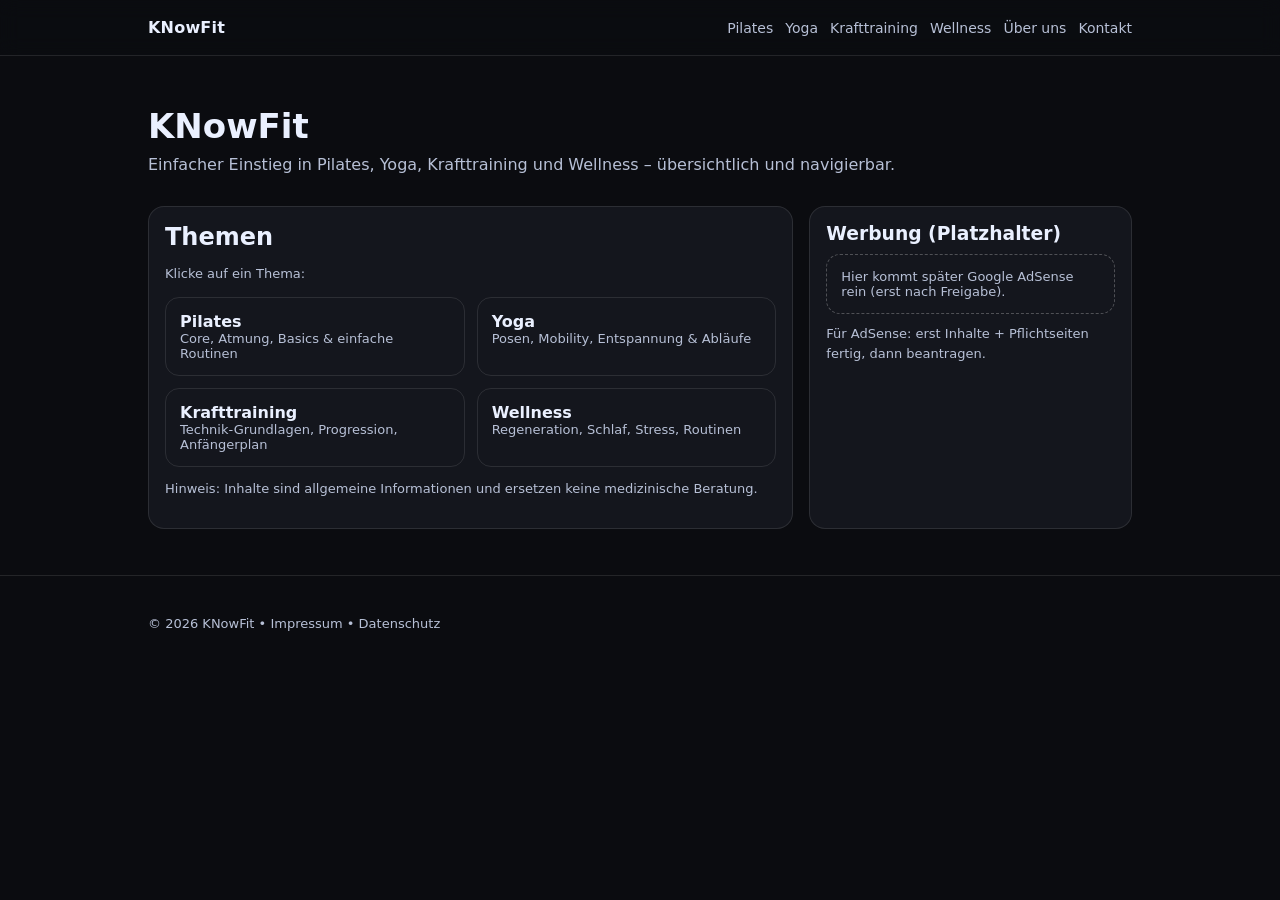
<file: index.html>
﻿<!doctype html>
<html lang="de">
<head>
    <meta charset="utf-8" />
    <meta name="viewport" content="width=device-width, initial-scale=1" />
    <title>KNowFit – Pilates, Yoga, Krafttraining & Wellness</title>
    <meta name="description" content="KNowFit erklärt Pilates, Yoga, Krafttraining und Wellness verständlich: Basics, Technik und Routinen." />
    <link rel="stylesheet" href="css/styles.css" />
</head>
<body>
    <header id="site-header"></header>

    <main class="container">
        <section class="hero">
            <h1>KNowFit</h1>
            <p>Einfacher Einstieg in Pilates, Yoga, Krafttraining und Wellness – übersichtlich und navigierbar.</p>
        </section>

        <section class="grid">
            <article class="card">
                <h2>Themen</h2>
                <p class="small">Klicke auf ein Thema:</p>

                <div class="navbox" role="navigation" aria-label="Themen-Navigation">
                    <a href="pages/pilates.html">
                        <strong>Pilates</strong>
                        <div class="small">Core, Atmung, Basics & einfache Routinen</div>
                    </a>
                    <a href="pages/yoga.html">
                        <strong>Yoga</strong>
                        <div class="small">Posen, Mobility, Entspannung & Abläufe</div>
                    </a>
                    <a href="pages/krafttraining.html">
                        <strong>Krafttraining</strong>
                        <div class="small">Technik-Grundlagen, Progression, Anfängerplan</div>
                    </a>
                    <a href="pages/wellness.html">
                        <strong>Wellness</strong>
                        <div class="small">Regeneration, Schlaf, Stress, Routinen</div>
                    </a>
                </div>

                <p class="small" style="margin-top:12px">
                    Hinweis: Inhalte sind allgemeine Informationen und ersetzen keine medizinische Beratung.
                </p>
            </article>

            <aside class="card">
                <h3>Werbung (Platzhalter)</h3>
                <div class="ads-placeholder">
                    Hier kommt später Google AdSense rein (erst nach Freigabe).
                </div>
                <p class="small" style="margin-top:10px">
                    Für AdSense: erst Inhalte + Pflichtseiten fertig, dann beantragen.
                </p>
            </aside>
        </section>
    </main>

    <footer class="footer">
        <div class="container">
            © <span data-year></span> KNowFit •
            <a href="pages/impressum.html">Impressum</a> •
            <a href="pages/datenschutz.html">Datenschutz</a>
        </div>
    </footer>

    <!-- JS: nur EINMAL, ganz unten -->
    <script src="js/main.js"></script>
</body>
</html>
</file>
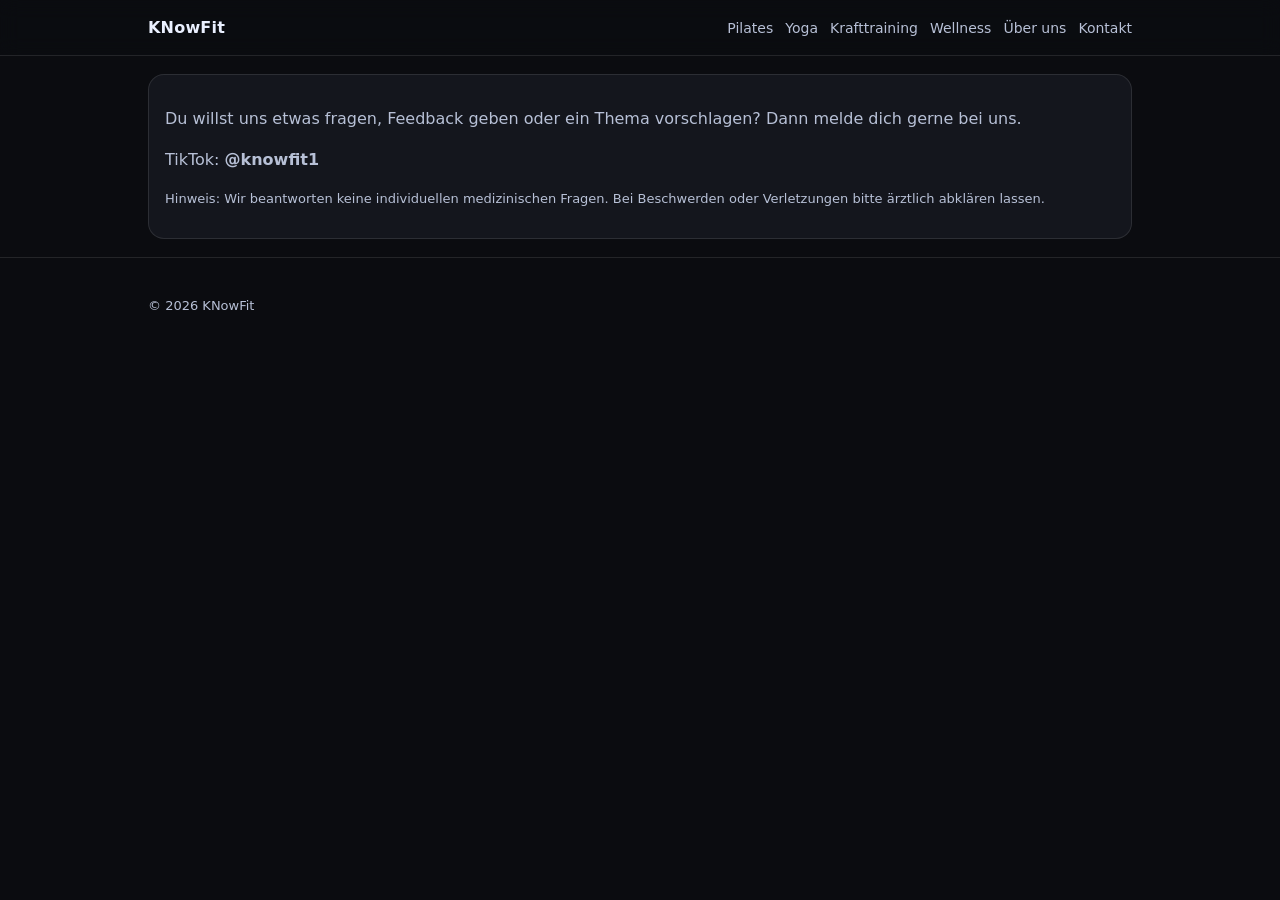
<file: pages/kontakt.html>
﻿<!doctype html>
<html lang="de">
<head>
    <meta charset="utf-8" />
    <meta name="viewport" content="width=device-width, initial-scale=1" />
    <title>Kontakt – KNowFit</title>
    <link rel="stylesheet" href="../css/styles.css" />
</head>
<body>
    <header id="site-header"></header>

    <main class="container">
        <section class="card">
            <p>
                Du willst uns etwas fragen, Feedback geben oder ein Thema vorschlagen?
                Dann melde dich gerne bei uns.
            </p>

            <p>
                TikTok: <strong>@knowfit1</strong>
            </p>

            <p class="small">
                Hinweis: Wir beantworten keine individuellen medizinischen Fragen. Bei Beschwerden oder Verletzungen bitte ärztlich abklären lassen.
            </p>
        </section>

    </main>

    <footer class="footer">
        <div class="container">© <span data-year></span> KNowFit</div>
    </footer>

    <script src="../js/main.js"></script>
</body>
</html>
</file>
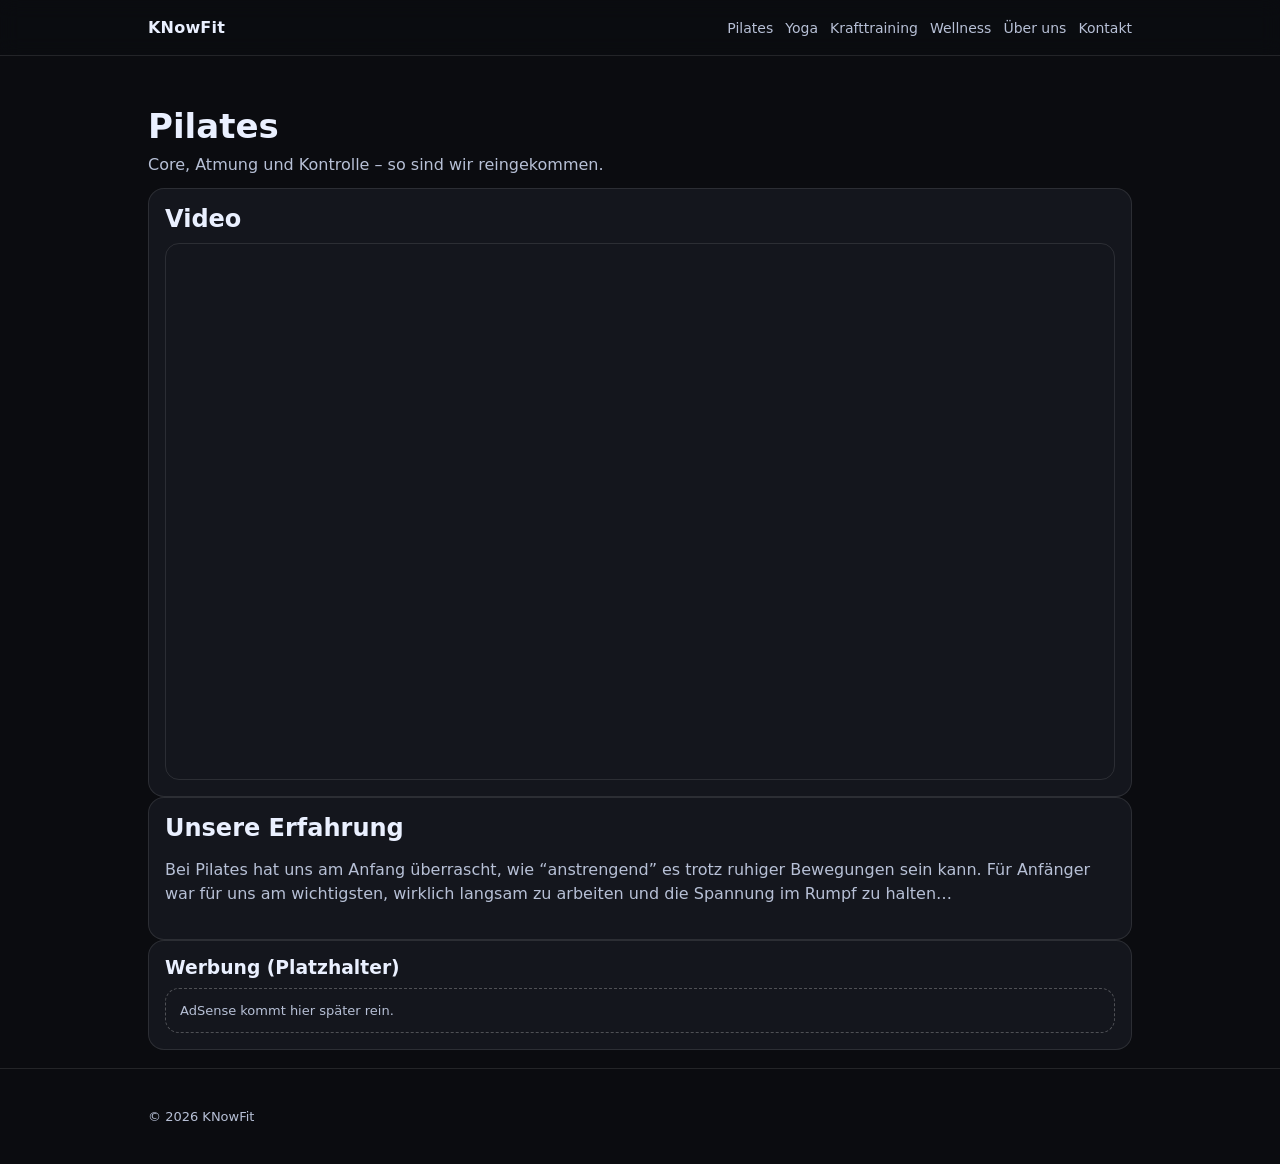
<file: pages/krafttraining.html>
﻿<!doctype html>
<html lang="de">
<head>
    <meta charset="utf-8" />
    <meta name="viewport" content="width=device-width, initial-scale=1" />
    <title>Pilates – Basics & Core</title>
    <meta name="description" content="Pilates Basics: Core, Atmung, Kontrolle – was uns geholfen hat und typische Anfängerfehler." />
    <link rel="stylesheet" href="../css/styles.css" />
</head>
<body>
    <header id="site-header"></header>

    <main class="container">
        <section class="hero">
            <h1>Pilates</h1>
            <p>Core, Atmung und Kontrolle – so sind wir reingekommen.</p>
        </section>

        <section class="card">
            <h2>Video</h2>
            <div class="video-wrapper">
                <iframe src="https://www.youtube.com/embed/VIDEO_ID" title="Pilates Video" allowfullscreen></iframe>
            </div>
        </section>

        <section class="card">
            <h2>Unsere Erfahrung</h2>
            <p>
                Bei Pilates hat uns am Anfang überrascht, wie “anstrengend” es trotz ruhiger Bewegungen sein kann. Für Anfänger
                war für uns am wichtigsten, wirklich langsam zu arbeiten und die Spannung im Rumpf zu halten…
            </p>
        </section>

        <section class="card">
            <h3>Werbung (Platzhalter)</h3>
            <div class="ads-placeholder">AdSense kommt hier später rein.</div>
        </section>
    </main>

    <footer class="footer">
        <div class="container">© <span data-year></span> KNowFit</div>
    </footer>

    <script src="../js/main.js"></script>
</body>
</html>
</file>
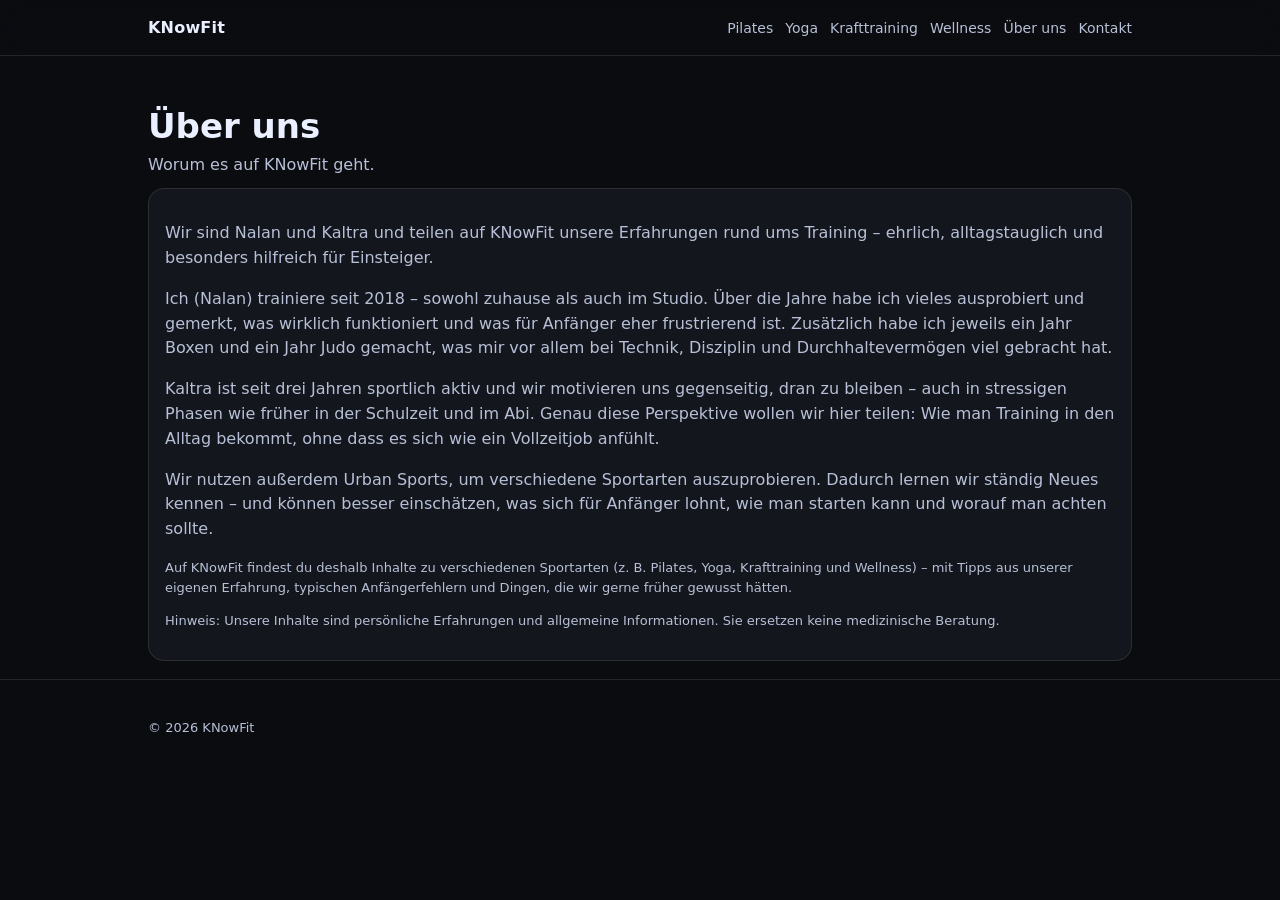
<file: pages/ueber-uns.html>
﻿<!doctype html>
<html lang="de">
<head>
    <meta charset="utf-8" />
    <meta name="viewport" content="width=device-width, initial-scale=1" />
    <title>Über uns – KNowFit</title>
    <link rel="stylesheet" href="../css/styles.css" />
</head>
<body>
    <header id="site-header"></header>

    <main class="container">
        <section class="hero">
            <h1>Über uns</h1>
            <p>Worum es auf KNowFit geht.</p>
        </section>

        <section class="card">
            <p>
                Wir sind Nalan und Kaltra und teilen auf KNowFit unsere Erfahrungen rund ums Training – ehrlich, alltagstauglich
                und besonders hilfreich für Einsteiger.
            </p>

            <p>
                Ich (Nalan) trainiere seit 2018 – sowohl zuhause als auch im Studio. Über die Jahre habe ich vieles ausprobiert und
                gemerkt, was wirklich funktioniert und was für Anfänger eher frustrierend ist. Zusätzlich habe ich jeweils ein Jahr
                Boxen und ein Jahr Judo gemacht, was mir vor allem bei Technik, Disziplin und Durchhaltevermögen viel gebracht hat.
            </p>

            <p>
                Kaltra ist seit drei Jahren sportlich aktiv und wir motivieren uns gegenseitig, dran zu bleiben – auch in stressigen
                Phasen wie früher in der Schulzeit und im Abi. Genau diese Perspektive wollen wir hier teilen: Wie man Training in den
                Alltag bekommt, ohne dass es sich wie ein Vollzeitjob anfühlt.
            </p>

            <p>
                Wir nutzen außerdem Urban Sports, um verschiedene Sportarten auszuprobieren. Dadurch lernen wir ständig Neues kennen –
                und können besser einschätzen, was sich für Anfänger lohnt, wie man starten kann und worauf man achten sollte.
            </p>

            <p class="small">
                Auf KNowFit findest du deshalb Inhalte zu verschiedenen Sportarten (z. B. Pilates, Yoga, Krafttraining und Wellness)
                – mit Tipps aus unserer eigenen Erfahrung, typischen Anfängerfehlern und Dingen, die wir gerne früher gewusst hätten.
            </p>

            <p class="small">
                Hinweis: Unsere Inhalte sind persönliche Erfahrungen und allgemeine Informationen. Sie ersetzen keine medizinische Beratung.
            </p>
        </section>

    </main>

    <footer class="footer">
        <div class="container">© <span data-year></span> KNowFit</div>
    </footer>

    <script src="../js/main.js"></script>
</body>
</html>
</file>
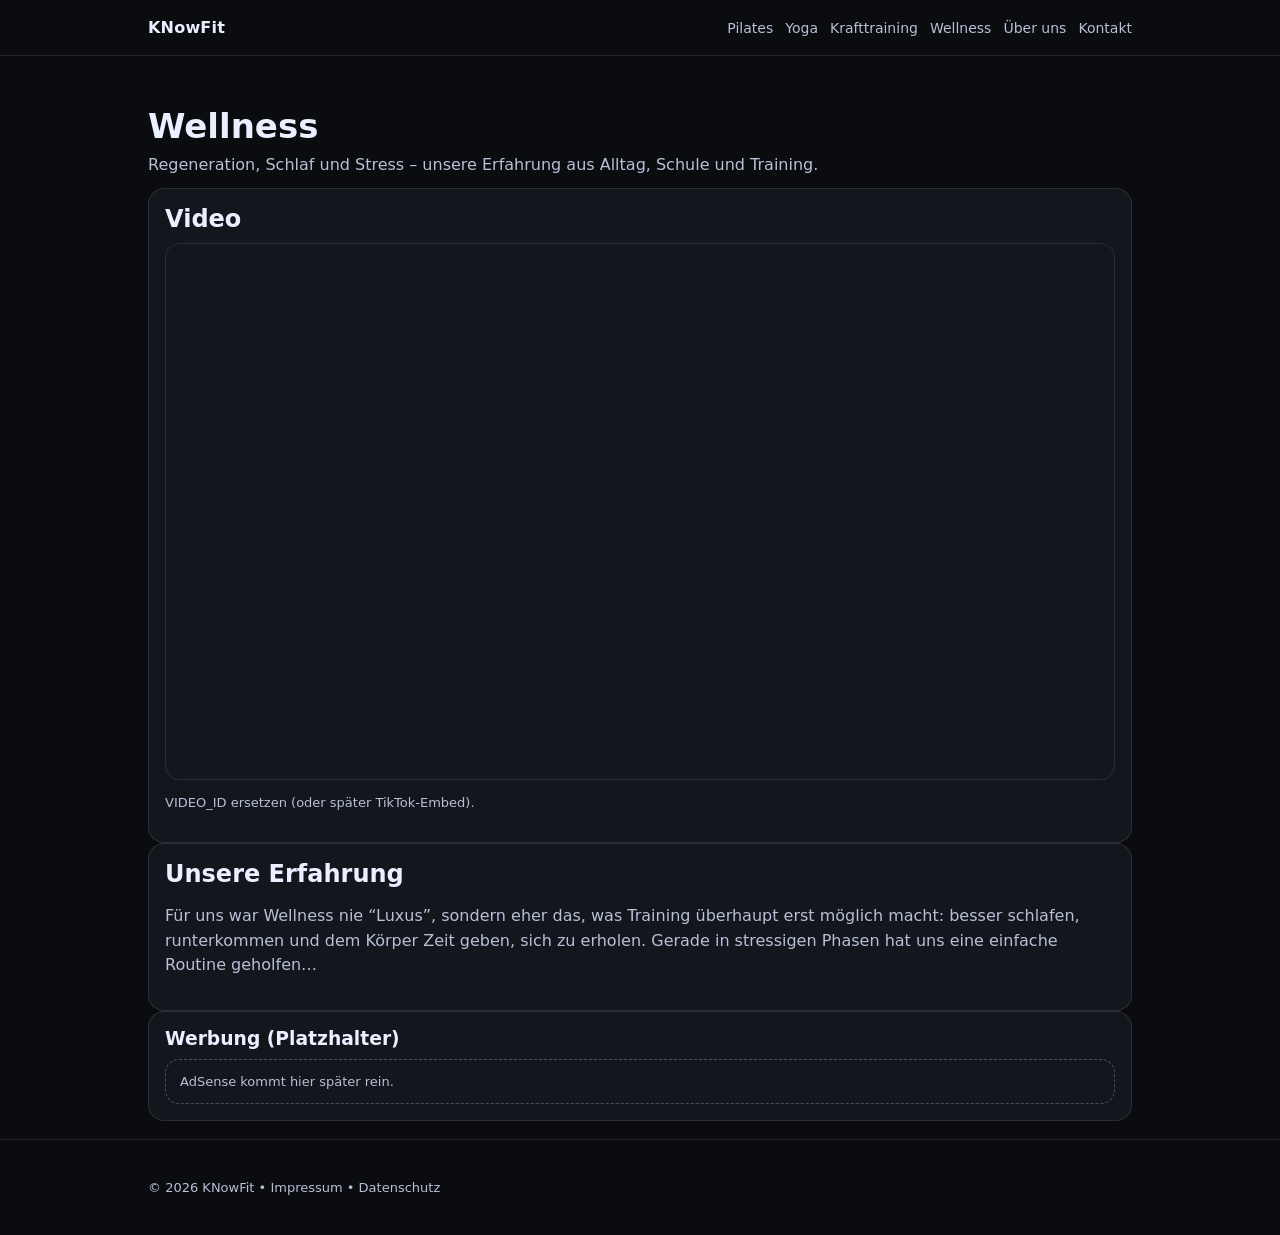
<file: pages/wellness.html>
﻿<!doctype html>
<html lang="de">
<head>
    <meta charset="utf-8" />
    <meta name="viewport" content="width=device-width, initial-scale=1" />
    <title>Wellness – Regeneration, Schlaf & Stress</title>
    <meta name="description" content="Wellness Basics: Regeneration, Schlaf und Stress – was uns geholfen hat und worauf wir achten." />
    <link rel="stylesheet" href="../css/styles.css" />
</head>
<body>
    <header id="site-header"></header>

    <main class="container">
        <section class="hero">
            <h1>Wellness</h1>
            <p>Regeneration, Schlaf und Stress – unsere Erfahrung aus Alltag, Schule und Training.</p>
        </section>

        <section class="card">
            <h2>Video</h2>
            <div class="video-wrapper">
                <iframe src="https://www.youtube.com/embed/VIDEO_ID"
                        title="Wellness Video"
                        allowfullscreen></iframe>
            </div>
            <p class="small">VIDEO_ID ersetzen (oder später TikTok-Embed).</p>
        </section>

        <section class="card">
            <h2>Unsere Erfahrung</h2>
            <p>
                Für uns war Wellness nie “Luxus”, sondern eher das, was Training überhaupt erst möglich macht: besser schlafen,
                runterkommen und dem Körper Zeit geben, sich zu erholen. Gerade in stressigen Phasen hat uns eine einfache Routine geholfen…
            </p>
        </section>

        <section class="card">
            <h3>Werbung (Platzhalter)</h3>
            <div class="ads-placeholder">AdSense kommt hier später rein.</div>
        </section>
    </main>

    <footer class="footer">
        <div class="container">
            © <span data-year></span> KNowFit •
            <a href="impressum.html">Impressum</a> •
            <a href="datenschutz.html">Datenschutz</a>
        </div>
    </footer>

    <script src="../js/main.js"></script>
</body>
</html>
</file>
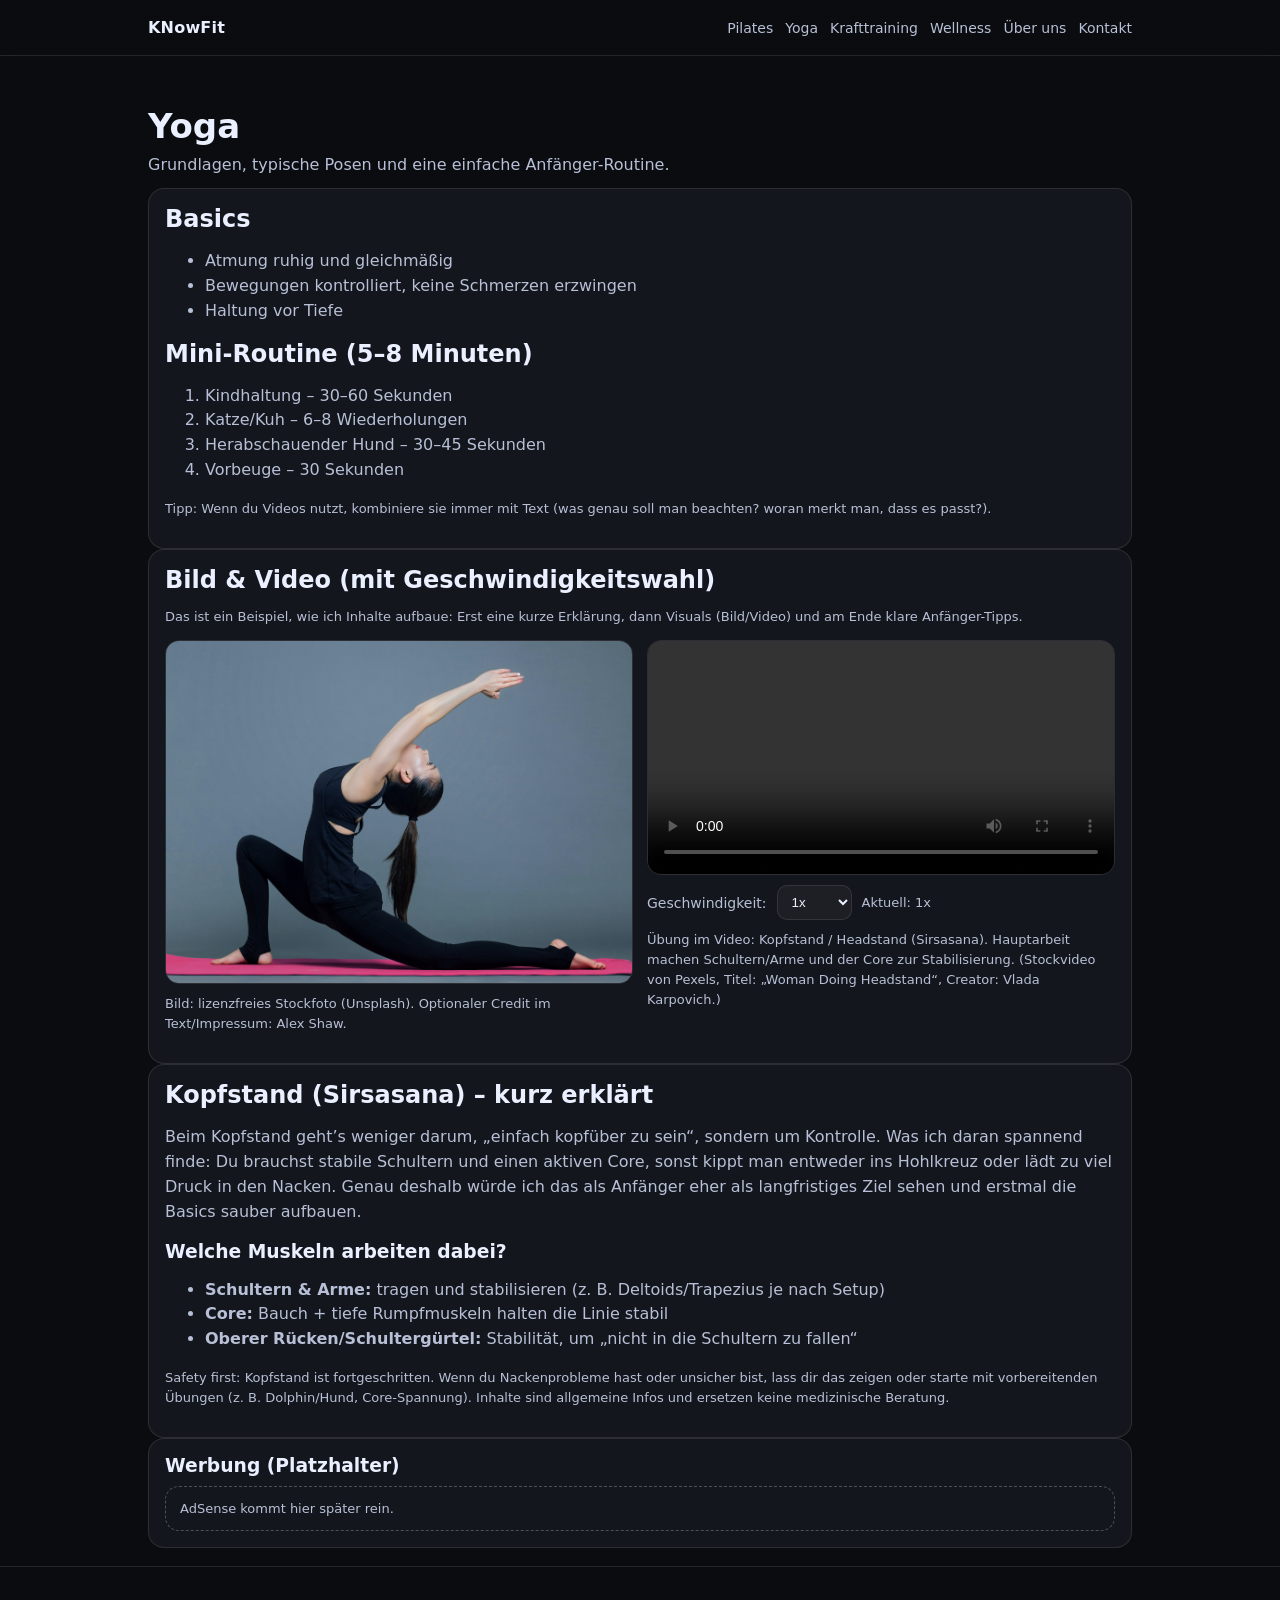
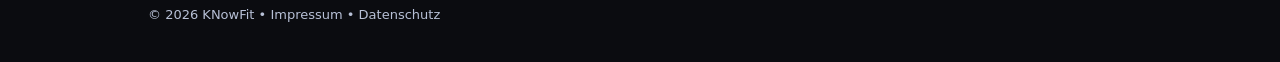
<file: pages/yoga.html>
﻿<!doctype html>
<html lang="de">
<head>
    <meta charset="utf-8" />
    <meta name="viewport" content="width=device-width, initial-scale=1" />
    <title>Yoga – Basics & einfache Routine</title>
    <meta name="description" content="Yoga Grundlagen: Atmung, Haltung, einfache Posen und eine kurze Routine für Anfänger." />
    <link rel="stylesheet" href="../css/styles.css" />
</head>

<body>
    <header id="site-header"></header>

    <main class="container">
        <section class="hero">
            <h1>Yoga</h1>
            <p>Grundlagen, typische Posen und eine einfache Anfänger-Routine.</p>
        </section>

        <section class="card">
            <h2>Basics</h2>
            <ul>
                <li>Atmung ruhig und gleichmäßig</li>
                <li>Bewegungen kontrolliert, keine Schmerzen erzwingen</li>
                <li>Haltung vor Tiefe</li>
            </ul>

            <h2>Mini-Routine (5–8 Minuten)</h2>
            <ol>
                <li>Kindhaltung – 30–60 Sekunden</li>
                <li>Katze/Kuh – 6–8 Wiederholungen</li>
                <li>Herabschauender Hund – 30–45 Sekunden</li>
                <li>Vorbeuge – 30 Sekunden</li>
            </ol>

            <p class="small">
                Tipp: Wenn du Videos nutzt, kombiniere sie immer mit Text (was genau soll man beachten? woran merkt man, dass es passt?).
            </p>
        </section>

        <section class="card">
            <h2>Bild & Video (mit Geschwindigkeitswahl)</h2>
            <p class="small">
                Das ist ein Beispiel, wie ich Inhalte aufbaue: Erst eine kurze Erklärung, dann Visuals (Bild/Video) und am Ende klare Anfänger-Tipps.
            </p>

            <div class="media-grid">
                <!-- Bild (Unsplash-Datei lokal im Projekt) -->
                <div>
                    <img src="../assets/images/alex-shaw-yoga.jpg" alt="...">
                    <p class="small" style="margin-top:10px;">
                        Bild: lizenzfreies Stockfoto (Unsplash). Optionaler Credit im Text/Impressum: Alex Shaw.
                    </p>
                </div>

                <!-- Video (Pexels-Datei lokal im Projekt) -->
                <div>
                    <video id="yogaVideo" class="video" controls playsinline preload="metadata">
                        <source src="../assets/videos/4536552-hd_1080_1920_25fps.mp4" type="video/mp4">
                        Dein Browser unterstützt dieses Video nicht.
                    </video>

                    <div class="controls-row">
                        <label for="speedSelect">Geschwindigkeit:</label>
                        <select id="speedSelect">
                            <option value="0.5">0.5x</option>
                            <option value="0.75">0.75x</option>
                            <option value="1" selected>1x</option>
                            <option value="1.25">1.25x</option>
                            <option value="1.5">1.5x</option>
                        </select>
                        <span id="speedInfo" class="small">Aktuell: 1x</span>
                    </div>

                    <p class="small" style="margin-top:10px;">
                        Übung im Video: Kopfstand / Headstand (Sirsasana). Hauptarbeit machen Schultern/Arme und der Core zur Stabilisierung.
                        (Stockvideo von Pexels, Titel: „Woman Doing Headstand“, Creator: Vlada Karpovich.)
                    </p>
                </div>
            </div>
        </section>

        <section class="card">
            <h2>Kopfstand (Sirsasana) – kurz erklärt</h2>
            <p>
                Beim Kopfstand geht’s weniger darum, „einfach kopfüber zu sein“, sondern um Kontrolle.
                Was ich daran spannend finde: Du brauchst stabile Schultern und einen aktiven Core, sonst kippt man entweder ins Hohlkreuz
                oder lädt zu viel Druck in den Nacken. Genau deshalb würde ich das als Anfänger eher als langfristiges Ziel sehen
                und erstmal die Basics sauber aufbauen.
            </p>

            <h3>Welche Muskeln arbeiten dabei?</h3>
            <ul>
                <li><strong>Schultern & Arme:</strong> tragen und stabilisieren (z. B. Deltoids/Trapezius je nach Setup)</li>
                <li><strong>Core:</strong> Bauch + tiefe Rumpfmuskeln halten die Linie stabil</li>
                <li><strong>Oberer Rücken/Schultergürtel:</strong> Stabilität, um „nicht in die Schultern zu fallen“</li>
            </ul>

            <p class="small">
                Safety first: Kopfstand ist fortgeschritten. Wenn du Nackenprobleme hast oder unsicher bist, lass dir das zeigen
                oder starte mit vorbereitenden Übungen (z. B. Dolphin/Hund, Core-Spannung). Inhalte sind allgemeine Infos und ersetzen keine medizinische Beratung.
            </p>
        </section>

        <section class="card">
            <h3>Werbung (Platzhalter)</h3>
            <div class="ads-placeholder">AdSense kommt hier später rein.</div>
        </section>
    </main>

    <footer class="footer">
        <div class="container">
            © <span data-year></span> KNowFit •
            <a href="impressum.html">Impressum</a> •
            <a href="datenschutz.html">Datenschutz</a>
        </div>
    </footer>

    <!-- Speed-Control Script (nur für eigene/hochgeladene MP4-Videos) -->
    <script>
        const v = document.getElementById("yogaVideo");
        const sel = document.getElementById("speedSelect");
        const info = document.getElementById("speedInfo");

        function setSpeed(val) {
            const rate = parseFloat(val);
            v.playbackRate = rate;
            info.textContent = "Aktuell: " + rate + "x";
        }

        sel.addEventListener("change", (e) => setSpeed(e.target.value));
        setSpeed(sel.value);
    </script>

    <!-- Site JS -->
    <script src="../js/main.js"></script>
</body>
</html>
</file>
<file: css/styles.css>
﻿:root {
    --bg: #0b0c10;
    --card: #14161d;
    --text: #eaf0ff;
    --muted: #b7c0d6;
    --border: rgba(255,255,255,.10);
    --max: 1020px;
}

* {
    box-sizing: border-box;
}

html, body {
    margin: 0;
    padding: 0;
    font-family: system-ui,-apple-system,Segoe UI,Roboto,Arial,sans-serif;
    background: var(--bg);
    color: var(--text);
}

a {
    color: inherit;
    text-decoration: none;
}

    a:hover {
        text-decoration: underline;
    }

.container {
    max-width: var(--max);
    margin: 0 auto;
    padding: 18px;
}

/* Topbar / Navigation */
.topbar {
    position: sticky;
    top: 0;
    z-index: 1000;
    background: rgba(11,12,16,.75);
    backdrop-filter: blur(10px);
    border-bottom: 1px solid var(--border);
}

.topbar-inner {
    display: flex;
    align-items: center;
    justify-content: space-between;
    gap: 14px;
    flex-wrap: wrap;
}

.brand {
    font-weight: 800;
    letter-spacing: .2px;
}

.nav {
    display: flex;
    gap: 12px;
    flex-wrap: wrap;
    color: var(--muted);
    font-size: 14px;
}

/* Hero */
.hero {
    padding: 34px 0 10px;
}

    .hero h1 {
        margin: 0 0 8px;
        font-size: 34px;
        line-height: 1.1;
    }

    .hero p {
        margin: 0;
        color: var(--muted);
        max-width: 75ch;
        line-height: 1.55;
    }

/* Layout grid (Startseite) */
.grid {
    display: grid;
    grid-template-columns: 1fr;
    gap: 16px;
    margin: 18px 0 28px;
}

@media (min-width:900px) {
    .grid {
        grid-template-columns: 2fr 1fr;
    }
}

/* Cards */
.card {
    background: var(--card);
    border: 1px solid var(--border);
    border-radius: 16px;
    padding: 16px;
}

    .card h2, .card h3 {
        margin: 0 0 10px;
    }

    .card p, .card li {
        color: var(--muted);
        line-height: 1.55;
    }

/* Navbox Kacheln */
.navbox {
    display: grid;
    grid-template-columns: 1fr;
    gap: 12px;
    margin-top: 12px;
}

@media (min-width:720px) {
    .navbox {
        grid-template-columns: repeat(2, 1fr);
    }
}

.navbox a {
    display: block;
    border: 1px solid var(--border);
    border-radius: 14px;
    padding: 14px;
    cursor: pointer;
    position: relative;
    z-index: 1;
}

    .navbox a:hover {
        background: rgba(255,255,255,.03);
    }

    /* Klick immer auf <a> landen lassen */
    .navbox a * {
        pointer-events: none;
    }

.small {
    font-size: 13px;
    color: var(--muted);
}

.footer {
    border-top: 1px solid var(--border);
    padding: 22px 0;
    color: var(--muted);
    font-size: 13px;
}

.ads-placeholder {
    border: 1px dashed rgba(255,255,255,.25);
    border-radius: 14px;
    padding: 14px;
    color: var(--muted);
    font-size: 13px;
}

/* Responsive YouTube/Vimeo iframe wrapper (falls du später iframes nutzt) */
.video-wrapper {
    position: relative;
    padding-top: 56.25%;
    border-radius: 14px;
    overflow: hidden;
    border: 1px solid var(--border);
}

    .video-wrapper iframe {
        position: absolute;
        inset: 0;
        width: 100%;
        height: 100%;
        border: 0;
    }

/* Bild + Video nebeneinander (Yoga Seite) */
.media-grid {
    display: grid;
    grid-template-columns: 1fr;
    gap: 14px;
}

@media (min-width:900px) {
    .media-grid {
        grid-template-columns: 1fr 1fr;
        align-items: start;
    }
}

/* Bilder allgemein */
.card img {
    width: 100%;
    border-radius: 14px;
    border: 1px solid var(--border);
    display: block;
}

/* Eigene MP4 Videos */
.video {
    width: 100%;
    border-radius: 14px;
    border: 1px solid var(--border);
    display: block;
}

/* Speed Controls */
.controls-row {
    display: flex;
    gap: 10px;
    align-items: center;
    flex-wrap: wrap;
    margin-top: 10px;
    color: var(--muted);
    font-size: 14px;
}

    .controls-row select {
        background: rgba(255,255,255,.04);
        color: var(--text);
        border: 1px solid var(--border);
        border-radius: 10px;
        padding: 8px 10px;
    }
</file>
